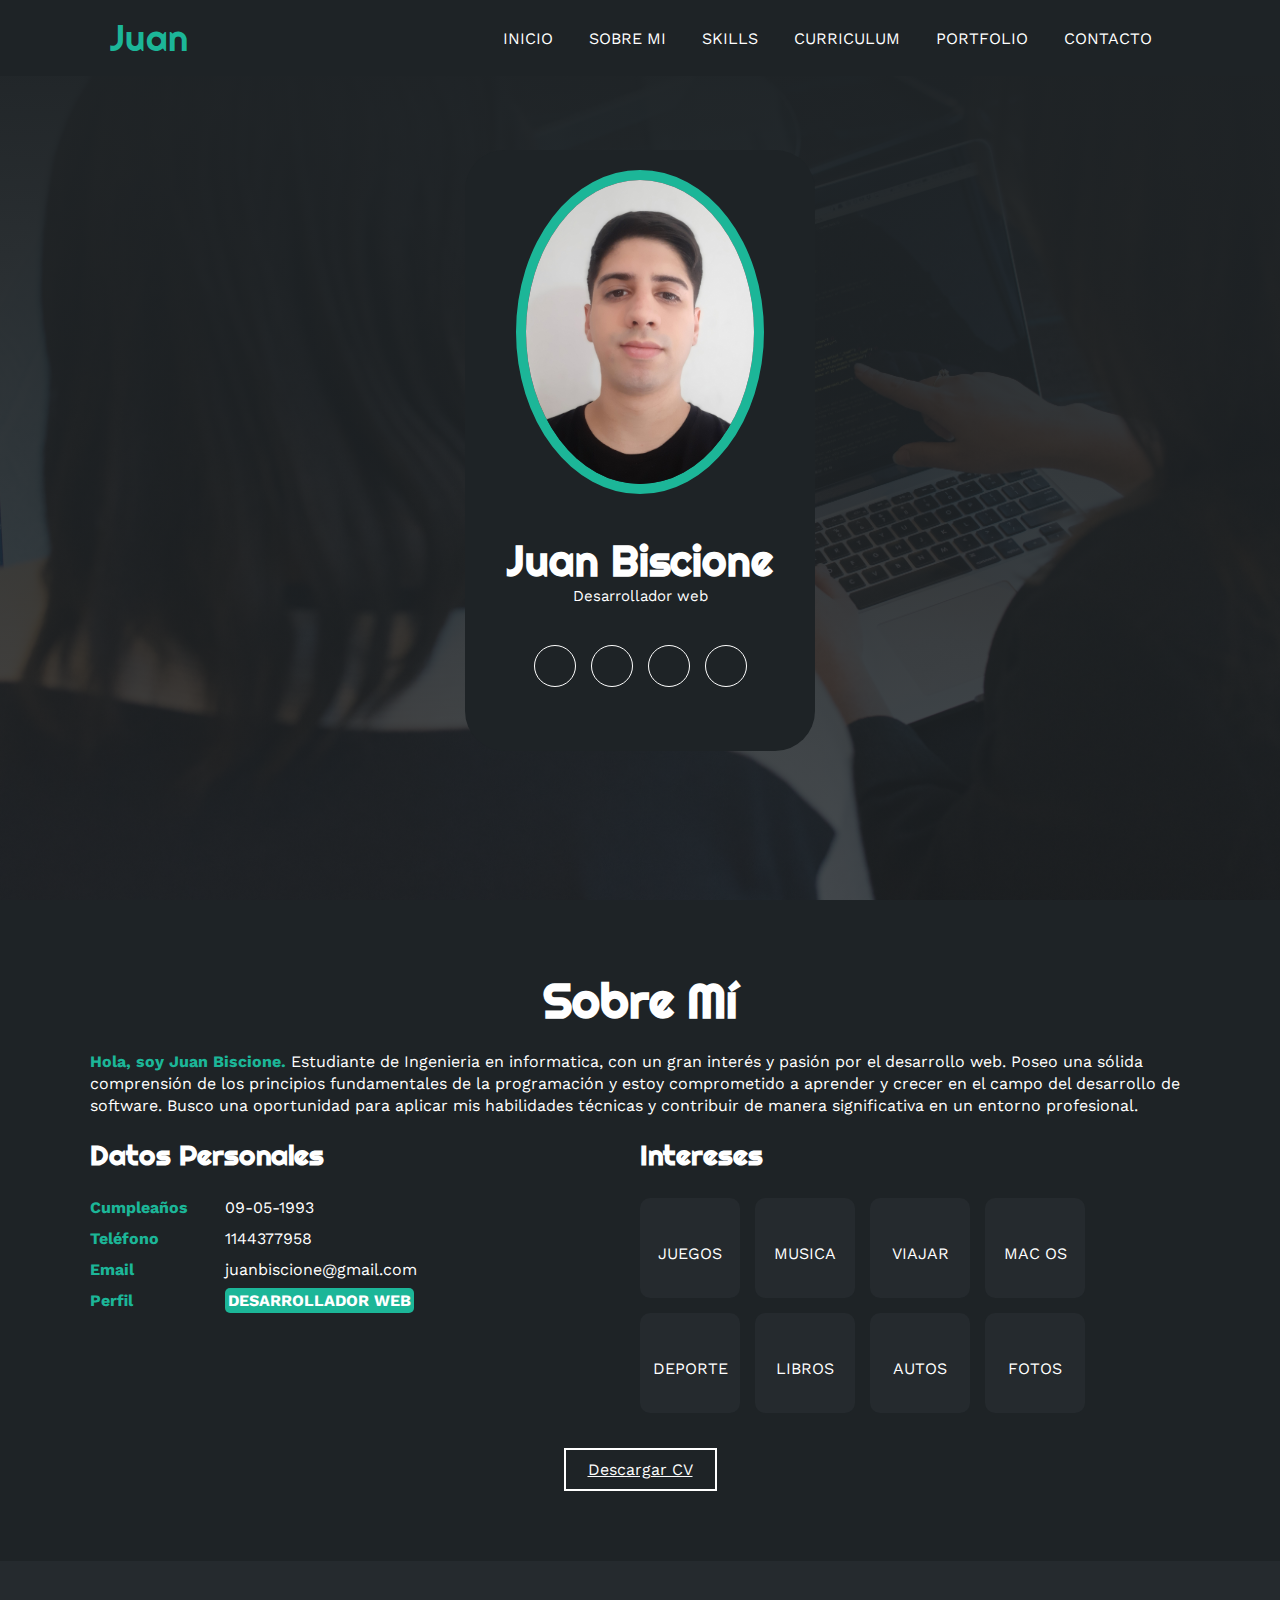
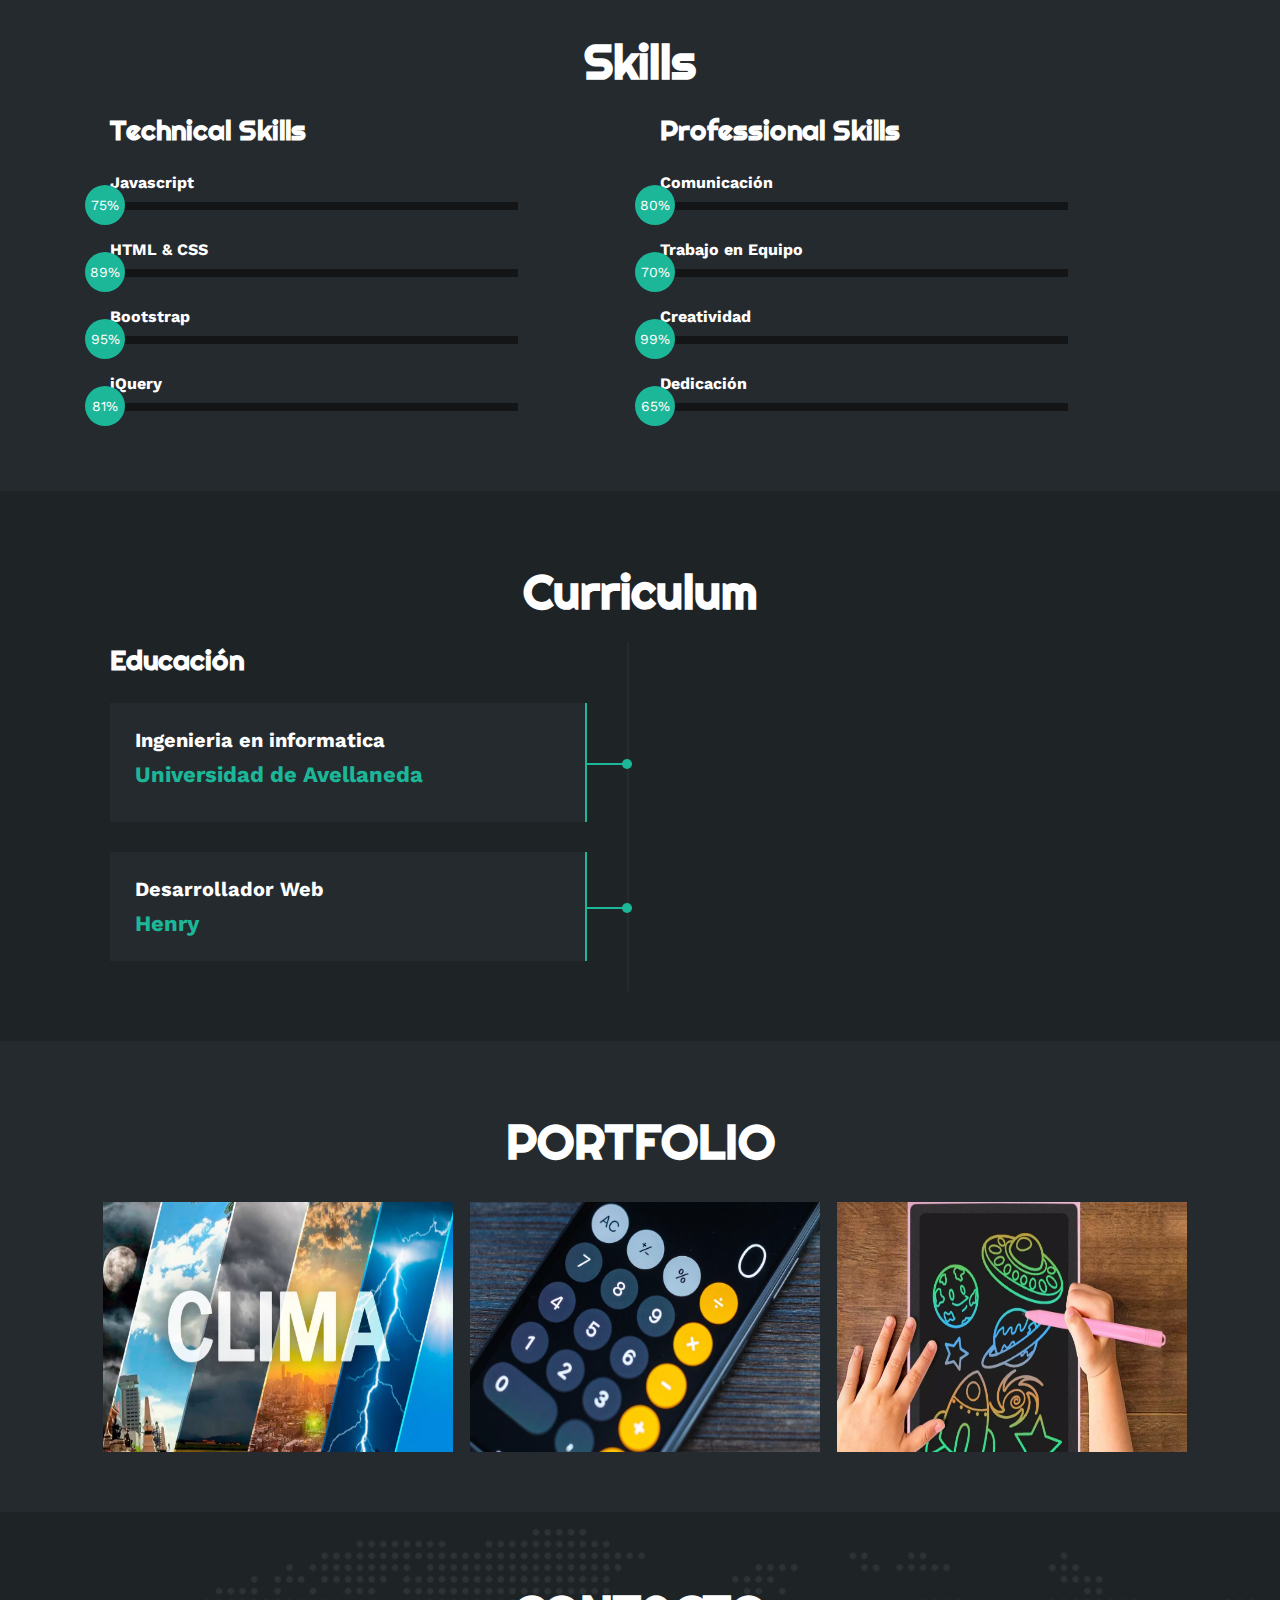
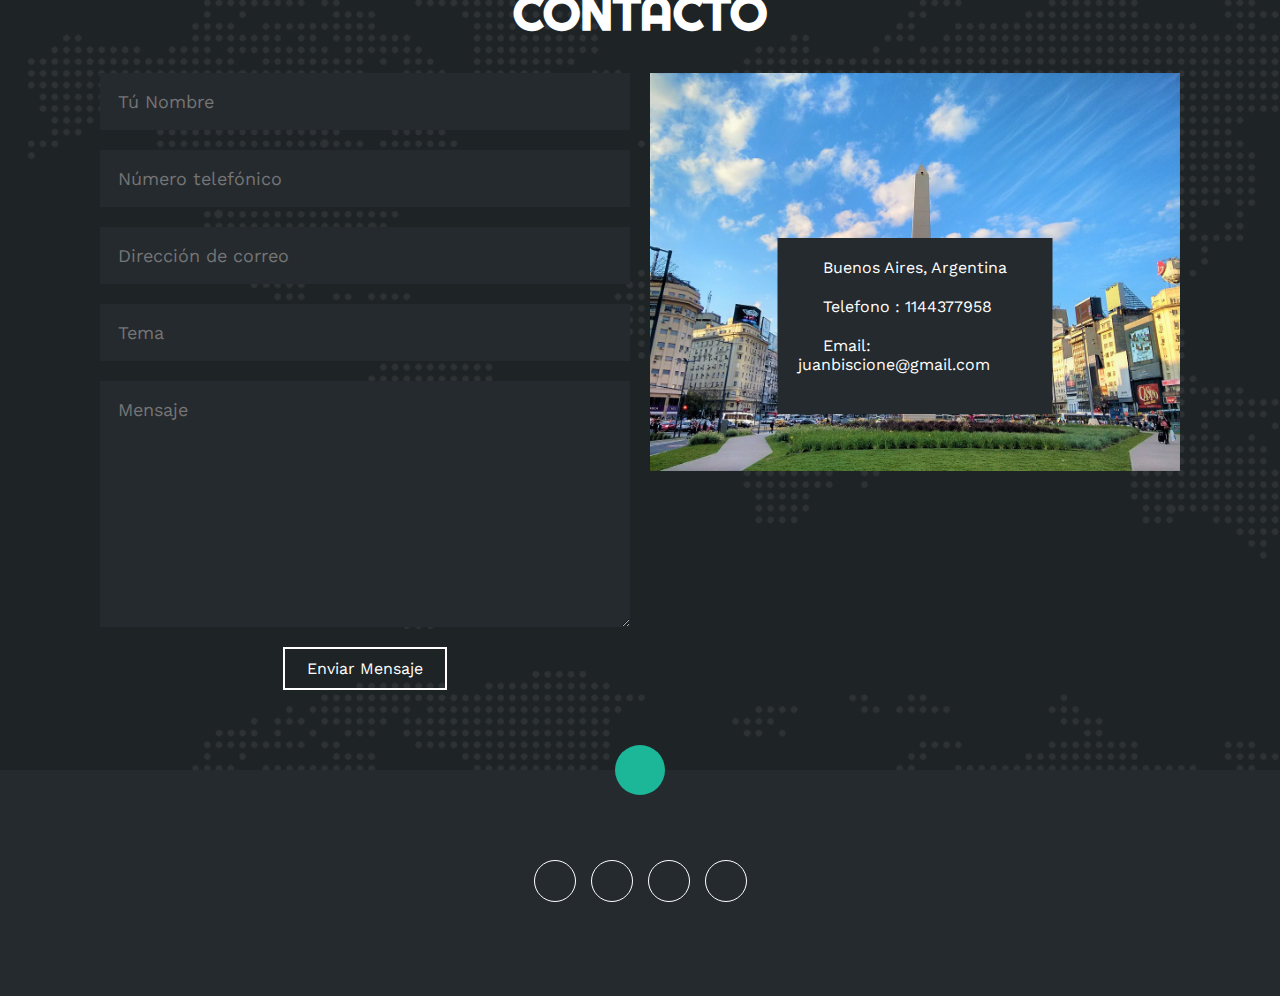
<file: index.html>
<!DOCTYPE html>
<html lang="es">
<head>
    <meta charset="UTF-8">
    <meta http-equiv="X-UA-Compatible" content="IE=edge">
    <meta name="viewport" content="width=device-width, initial-scale=1.0">
    <link rel="stylesheet" href="https://cdnjs.cloudflare.com/ajax/libs/font-awesome/6.1.2/css/all.min.css" integrity="sha512-1sCRPdkRXhBV2PBLUdRb4tMg1w2YPf37qatUFeS7zlBy7jJI8Lf4VHwWfZZfpXtYSLy85pkm9GaYVYMfw5BC1A==" crossorigin="anonymous" referrerpolicy="no-referrer" />
    <title>Portfolio</title>
    <link rel="stylesheet" href="estilo.css">
  
</head>
<body>
    <!-- MENU ENCABEZADO -->
    <div class="contenedor-header">
        <header>
            <div class="logo">
                <a href="#">Juan</a>
            </div>
            <nav id="nav">
                <ul>
                    <li><a href="#inicio" onclick="seleccionar()">INICIO</a></li>
                    <li><a href="#sobremi" onclick="seleccionar()">SOBRE MI</a></li>
                    <li><a href="#skills" onclick="seleccionar()">SKILLS</a></li>
                    <li><a href="#curriculum" onclick="seleccionar()">CURRICULUM</a></li>
                    <li><a href="#portfolio" onclick="seleccionar()">PORTFOLIO</a></li>
                    <li><a href="#contacto" onclick="seleccionar()">CONTACTO</a></li>
                </ul>
            </nav>
            <div class="nav-responsive" onclick="mostrarOcultarMenu()">
                <i class="fa-solid fa-bars"></i>
            </div>
        </header>
    </div>

    <!-- SECCION INICIO -->
    <section id="inicio" class="inicio">
        <div class="contenido-banner">
            <div class="contenedor-img">
                <img src="img/hero.jpg" alt="">
            </div>
            <h1>Juan Biscione</h1>
            <h2>Desarrollador web</h2>
            <div class="redes">
                <a href="https://www.facebook.com/profile.php?id=100090024711677"><i class="fa-brands fa-facebook-f"></i></a> 
                <a href="https://twitter.com/juanbiscione"><i class="fa-brands fa-twitter"></i></a>
                <a href="https://join.skype.com/invite/uStg9sxYwQrh"><i class="fa-brands fa-skype"></i></a>
                <a href="https://www.linkedin.com/in/juanbiscione/"><i class="fa-brands fa-linkedin-in"></i></a>
                
            </div>
        </div>
    </section>

    <!-- SECCION SOBRE MI -->
    <section id="sobremi" class="sobremi">
        <div class="contenido-seccion">
            <h2>Sobre Mí</h2>
            <p><span>Hola, soy Juan Biscione.</span> Estudiante de Ingenieria en informatica, con
                un gran interés y pasión por el desarrollo
                web. Poseo una sólida comprensión de los
                principios fundamentales de la programación
                y estoy comprometido a aprender y crecer
                en el campo del desarrollo de software.
                Busco una oportunidad para aplicar mis
                habilidades técnicas y contribuir de manera
                significativa en un entorno profesional.</p>

            <div class="fila">
                <!-- datos personales -->
                <div class="col">
                    <h3>Datos Personales</h3>
                    <ul>
                        <li>
                            <strong>Cumpleaños</strong>
                            09-05-1993
                        </li>
                        <li>
                            <strong>Teléfono</strong>
                            1144377958
                        </li>
                        <li>
                            <strong>Email</strong>
                            juanbiscione@gmail.com
                        </li>
                        <li>
                            <strong>Perfil</strong>
                            <span>DESARROLLADOR WEB</span>
                        </li>
                    </ul>
                </div>

                <!-- intereses -->
                <div class="col">
                    <h3>Intereses</h3>
                    <div class="contenedor-intereses">
                        <div class="interes">
                            <i class="fa-solid fa-gamepad"></i>
                            <span>JUEGOS</span>
                        </div>
                        <div class="interes">
                            <i class="fa-solid fa-headphones"></i>
                            <span>MUSICA</span>
                        </div>
                        <div class="interes">
                            <i class="fa-solid fa-plane"></i>
                            <span>VIAJAR</span>
                        </div>
                        <div class="interes">
                            <i class="fa-brands fa-apple"></i>
                            <span>MAC OS</span>
                        </div>
                        <div class="interes">
                            <i class="fa-solid fa-person-hiking"></i>
                            <span>DEPORTE</span>
                        </div>
                        <div class="interes">
                            <i class="fa-solid fa-book"></i>
                            <span>LIBROS</span>
                        </div>
                        <div class="interes">
                            <i class="fa-solid fa-car"></i>
                            <span>AUTOS</span>
                        </div>
                        <div class="interes">
                            <i class="fa-solid fa-camera"></i>
                            <span>FOTOS</span>
                        </div>
                        
                    </div>
                </div>
            </div>
            <button>
                <a href="https://drive.google.com/file/d/1dZTbQyZByrvxs-NP6q1GOatq6gzRyhPT/view" style="color:#fcfcfc; " > Descargar CV</a> <i class="fa-solid fa-download"></i>
                <span class="overlay"></span>
            </button>
        </div>
    </section>

    </section>

    <!-- SECCION SKILLS -->
    <section class="skills" id="skills">
        <div class="contenido-seccion">
            <h2>Skills</h2>
            <div class="fila">
                <!-- Technical Skill -->
                <div class="col">
                    <h3>Technical Skills</h3>
                    <div class="skill">
                        <span>Javascript</span>
                        <div class="barra-skill">
                            <div class="progreso">
                                <span>75%</span>
                            </div>
                        </div>
                    </div>
                    <div class="skill">
                        <span>HTML & CSS</span>
                        <div class="barra-skill">
                            <div class="progreso">
                                <span>89%</span>
                            </div>
                        </div>
                    </div>
                    <div class="skill">
                        <span>Bootstrap</span>
                        <div class="barra-skill">
                            <div class="progreso">
                                <span>95%</span>
                            </div>
                        </div>
                    </div>
                    <div class="skill">
                        <span>jQuery</span>
                        <div class="barra-skill">
                            <div class="progreso">
                                <span>81%</span>
                            </div>
                        </div>
                    </div>
                    
                </div>
                <!-- Professional Skills -->
                <div class="col">
                    <h3>Professional Skills</h3>
                    <div class="skill">
                        <span>Comunicación</span>
                        <div class="barra-skill">
                            <div class="progreso">
                                <span>80%</span>
                            </div>
                        </div>
                    </div>
                    <div class="skill">
                        <span>Trabajo en Equipo</span>
                        <div class="barra-skill">
                            <div class="progreso">
                                <span>70%</span>
                            </div>
                        </div>
                    </div>
                    <div class="skill">
                        <span>Creatividad</span>
                        <div class="barra-skill">
                            <div class="progreso">
                                <span>99%</span>
                            </div>
                        </div>
                    </div>
                    <div class="skill">
                        <span>Dedicación</span>
                        <div class="barra-skill">
                            <div class="progreso">
                                <span>65%</span>
                            </div>
                        </div>
                    </div>
                  
                            </div>
                        </div>
                    </div>
                </div>
            </div>
        </div>
    </section>

    <!-- SECCION CURRICULUM -->
    <section id="curriculum" class="curriculum">
        <div class="contenido-seccion">
            <h2>Curriculum</h2>
            <div class="fila">
                <div class="col izquierda">
                    <h3>Educación</h3>
                    <div class="item izq">
                        <h4>Ingenieria en informatica<h4>
                        <span class="casa">Universidad de Avellaneda</span>
                        
                        
                        <div class="conectori">
                            <div class="circuloi"></div>
                        </div>
                    </div>
                    <div class="item izq">
                        <h4>Desarrollador Web</h4>
                        <span class="casa">Henry</span>
                
                        <div class="conectori">
                            <div class="circuloi"></div>
                        </div>
                    </div>
                   
                        
                        
                        
                        </div>
                    </div>
                </div>

                
            </div>
        </div>
    </section>

    <!-- SECCION PORTFOLIO -->
    <section id="portfolio" class="portfolio">
        <div class="contenido-seccion">
            <h2>PORTFOLIO</h2>
            <div class="galeria">
                <div class="proyecto">
                    <img src="img/clima.jpg"  style="width: 350px; height: 250px;; "alt="">
                    <div class="overlay">
                        
                        <h3>Coneccion con Api</h3>
                        <a href="clima.html" style="color:#fcfcfc; " > App de Clima</a>
                        
                        
                    </div>
                </div>
                <div class="proyecto">
                    <img src="img/calculadora.jpg" style="width: 350px; height: 250px;; " alt="">
                    <div class="overlay">
                        <h3>Calculadora sencilla</h3>
                        <a href="calculadora.html" style="color:#fcfcfc; ">Calculadora</a>
                        
                    </div>
                </div>
                <div class="proyecto">
                    <img src="img/pizarra.jpg"  style="width: 350px; height: 250px;; "alt="">
                    <div class="overlay">
                        <h3>Pizzarra digital</h3>
                        <a href="dibujo.html" style="color:#fcfcfc; ">App de dibujos
                        </a>
                     
                    </div>
                </div>
            </div>
        </div>
    </section>

    <!-- SECCION CONTACTO -->
    <section id="contacto" class="contacto">
        <div class="contenido-seccion">
            <form action="https://formsubmit.co/juanbiscione@gmail.com" method="POST">
            <h2>CONTACTO</h2>
            <div class="fila">
                <!-- Formulario -->

                <div class="col">
                    <input type="text" placeholder="Tú Nombre">
                    <input type="text" placeholder="Número telefónico">
                    <input type="text" placeholder="Dirección de correo">
                    <input type="text" placeholder="Tema">
                    <textarea name="" id="" cols="30" rows="10" placeholder="Mensaje"></textarea>
                    <button>
                        Enviar Mensaje<i class="fa-solid fa-paper-plane"></i>
                        <span class="overlay"></span>
                    </button>
                </form>
                </div>
                <!-- Mapa -->
                <div class="col">
                    <img src="img/Obelisco.jpg" alt="">
                    <div class="info">
                        <ul>
                            <li>
                                <i class="fa-solid fa-location-dot"></i>
                                Buenos Aires, Argentina
                            </li>
                            <li>
                                <i class="fa-solid fa-mobile-screen"></i>
                                Telefono : 1144377958
                            </li>
                            <li>
                                <i class="fa-solid fa-envelope"></i>
                                Email: juanbiscione@gmail.com
                            </li>
                        </ul>
                    </div>
                </div>
            </div>
        </div>
    </section>

    <!-- footer -->
    <footer>
        <a href="#inicio" class="arriba">
            <i class="fa-solid fa-angles-up"></i>
        </a>
        <div class="redes">
            <a href="https://www.facebook.com/profile.php?id=100090024711677"><i class="fa-brands fa-facebook-f"></i></a>
            <a href="https://twitter.com/juanbiscione"><i class="fa-brands fa-twitter"></i></a>
            <a href="https://join.skype.com/invite/uStg9sxYwQrh"><i class="fa-brands fa-skype"></i></a>
            <a href="https://www.linkedin.com/in/juanbiscione/"><i class="fa-brands fa-linkedin-in"></i></a>

        </div>
    </footer>

    <script src="script.js"></script>
</body>
</html>
</file>
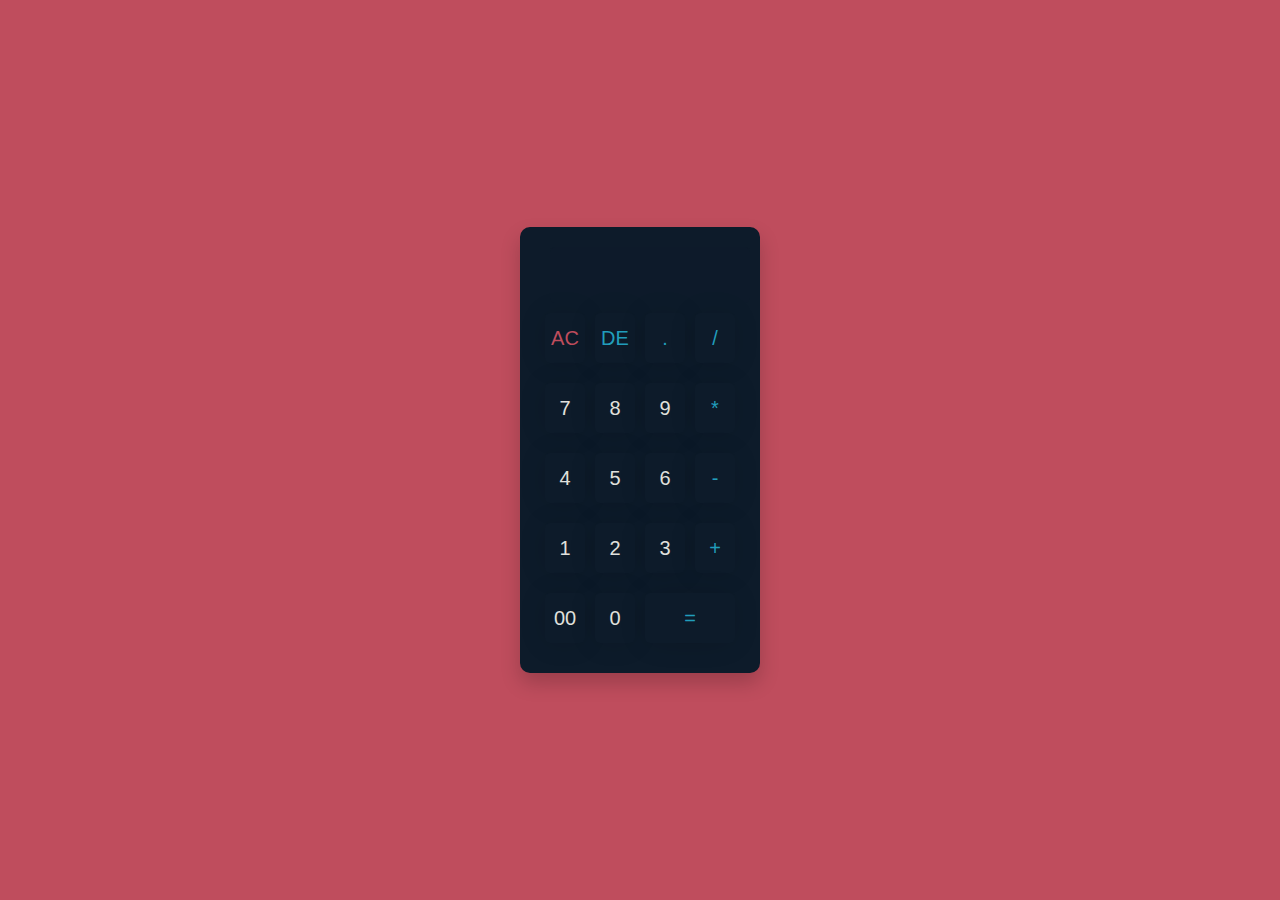
<file: calculadora.html>
<!DOCTYPE html>
<html lang="en">
<head>
    <meta charset="UTF-8">
    <meta name="viewport" content="width=device-width, initial-scale=1.0">
    

    <link rel="stylesheet" href="calculadora.css">
</head>
<body>
    <div id="calculator">
        <input type="text" id="display" disabled>
        <br />
        <button id="ac" class="operator">AC</button>
        <button id="de" class="operator">DE</button>
        <button id="." class="operator">.</button>
        <button id="/" class="operator">/</button>
        <br />
        <button id="7">7</button>
        <button id="8">8</button>
        <button id="9">9</button>
        <button id="*" class="operator">*</button>
        <br />
        <button id="4">4</button>
        <button id="5">5</button>
        <button id="6">6</button>
        <button id="-" class="operator">-</button>
        <br />
        <button id="1">1</button>
        <button id="2">2</button>
        <button id="3">3</button>
        <button id="+" class="operator">+</button>
        <br />
        <button id="00">00</button>
        <button id="0">0</button>
        <button id="=" class="equal operator">=</button>
    </div>

    <script src="calculadora.js"></script>
</body>
</html>
</file>
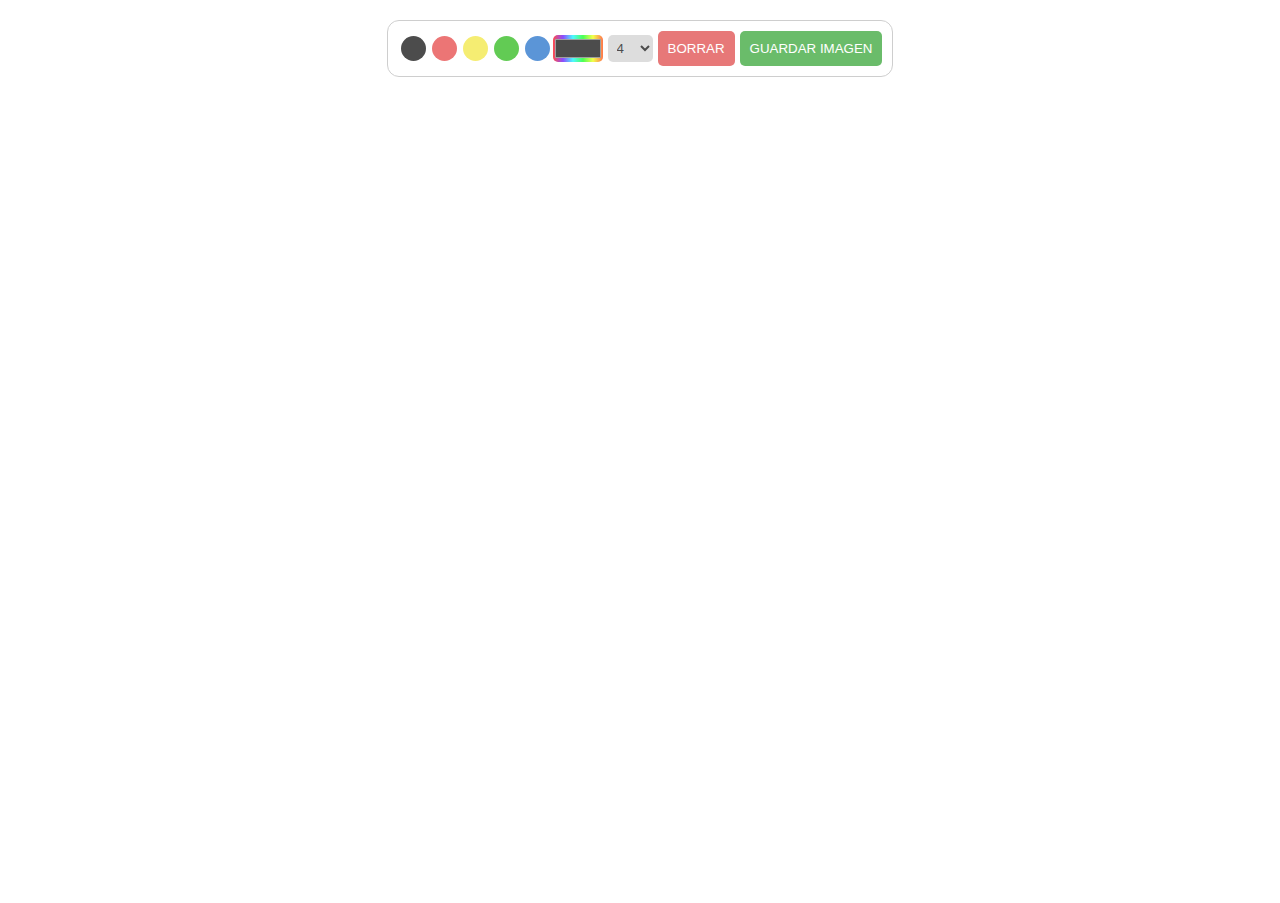
<file: dibujo.html>
<!DOCTYPE html>
<html lang="en">
	<head>
		<meta charset="UTF-8" />
		<meta http-equiv="X-UA-Compatible" content="IE=edge" />
		<meta name="viewport" content="width=device-width, initial-scale=1.0" />
		<title>Pizarra digital</title>
		<link rel="stylesheet" href="dibujo.css" />
		<script src="dibujo.js" defer></script>
	</head>
	<body>
		<header>
			<div class="tools">
				<div class="colors" style="background-color: rgb(0, 0, 0)"></div>
				<div class="colors" style="background-color: rgb(228, 59, 59)"></div>
				<div class="colors" style="background-color: rgb(241, 229, 55)"></div>
				<div class="colors" style="background-color: rgb(32, 182, 12)"></div>
				<div class="colors" style="background-color: rgb(22, 104, 199)"></div>
				<input id="color-picker" type="color" />
				<select id="pen-width" name="pen-width">
					<option value="1">1</option>
					<option value="2">2</option>
					<option value="3">3</option>
					<option value="4" selected>4</option>
					<option value="5">5</option>
					<option value="6">6</option>
					<option value="7">7</option>
					<option value="8">8</option>
					<option value="9">9</option>
					<option value="10">10</option>
					<option value="11">11</option>
					<option value="12">12</option>
					<option value="13">13</option>
					<option value="14">14</option>
					<option value="15">15</option>
					<option value="16">16</option>
					<option value="17">17</option>
					<option value="18">18</option>
					<option value="19">19</option>
					<option value="20">20</option>
				</select>
				<button class="clear-btn">BORRAR</button>
				<button class="save-btn">GUARDAR IMAGEN</button>
			</div>
		</header>
		<main><canvas id="drawing-canvas"> </canvas></main>
	</body>
</html>
</file>
<file: estilo.css>
@import url('https://fonts.googleapis.com/css2?family=Righteous&family=Work+Sans:wght@100;300;400;600;800&display=swap');
*{
    box-sizing: border-box;
    font-family: 'Work Sans';
    margin: 0;
    padding: 0;
}
html{
    /* me permite deslizar cuando hago clic en los links del menu */
    scroll-behavior: smooth;
    
}
/* MENU */
.contenedor-header{
    background: #1e2326;
    position: fixed;
    width: 100%;
    top: 0;
    left: 0;
    z-index: 99;
}
.contenedor-header header{
    max-width: 1100px;
    margin: auto;
    display: flex;
    justify-content: space-between;
    align-items: center;
    padding: 15px 20px;
}
.contenedor-header header .logo a{
    font-family: 'Righteous';
    font-size: 36px;
    color: #1CB698;
    text-decoration: none;
}
.contenedor-header header ul{
    display: flex;
    list-style: none;
}
.contenedor-header header nav ul li a{
    text-align: none;
    color: #fff;
    margin: 0 15px;
    padding: 3px;
    transition: .5s;
    text-decoration: none;
}
.contenedor-header header nav ul li a:hover{
    color: #1CB698;
}
.nav-responsive{
    background-color: #1CB698;
    color:#fff;
    padding: 5px 10px;
    border-radius: 5px;
    cursor: pointer;
    display: none;
}
/* SECCION I N I C I O */
.inicio{
    background: linear-gradient(to top, rgba(30,35,38,.8), rgba(30,35,38,1)),
    url(img/fondo.jpg);
    background-size: cover;
    height: 100vh;
    color: #fff;
    display: flex;
    align-items: center;
}
.inicio .contenido-banner{
    padding: 20px;
    background-color: #1e2326;
    max-width: 350px;
    margin: auto;
    text-align: center;
    border-radius: 40px;
}
.inicio .contenido-banner img{
    margin-top: 40px;
    border: 10px solid #1CB698;
    display: block;
    width: 80%;
    margin: auto;
    border-radius: 100%;
}
.inicio .contenido-banner h1{
    margin-top: 40px;
    font-size: 42px;
    font-family: 'Righteous';
}
.inicio .contenido-banner h2{
    font-size: 15px;
    font-weight: normal;
}
.inicio .contenido-banner .redes a{
    color: #fff;
    display: inline-block;
    text-decoration: none;
    border: 1px solid #fff;
    border-radius: 100%;
    width: 42px;
    height: 42px;
    line-height: 42px;
    margin: 40px 5px;
    font-size: 20px;
    transition: .3s;
}
.inicio .contenido-banner .redes a:hover{
    background-color: #1CB698;
}
.sobremi{
    background-color: #1e2326;
    color: #fff;
    padding: 50px 20px;
}
.sobremi .contenido-seccion{
    max-width: 1100px;
    margin: auto;
}
.sobremi h2{
    font-size: 48px;
    font-family: 'Righteous';
    text-align: center;
    padding: 20px 0;

}
.sobremi .contenido-seccion p{
    font: 18px;
    line-height: 22px;
    margin-bottom: 20px;
}
.sobremi .contenido-seccion p span{
    color: #1CB698;
    font-weight: bold;
}
.sobremi .fila{
    display: flex;
}
.sobremi .fila .col
{
    width: 50%;
}
.sobremi .fila .col h3{
    font-size: 28px;
    font-family: 'Righteous';
    margin-bottom: 25px;
}
.sobremi .fila .col ul{
    list-style: none;
}
.sobremi .fila .col ul li{
    margin: 12px 0;
}
.sobremi .fila .col ul li strong{
    display: inline-block;
    color: #1CB698;
    width: 130px;
}
.sobremi .fila .col ul li span{
    background-color: #1CB698;
    padding: 3px;
    font-weight: bold;
    border-radius: 5px;
}
.sobremi .fila .col .contenedor-intereses{
    display: flex;
    flex-wrap: wrap;
}
.sobremi .fila .col .contenedor-intereses .interes{
    width: 100px;
    height: 100px;
    background-color: #252A2E;
    border-radius: 10px;
    margin: 0 15px 15px 0;
    display: flex;
    flex-direction: column;
    align-items: center;
    justify-content: center;
    transition: .3s;
}.sobremi .fila .col .contenedor-intereses .interes:hover{
    background-color: #1CB698;
}
.sobremi .fila .col .contenedor-intereses .interes i{
    font-size: 30px;
    margin-bottom: 10px;
}
.sobremi button{
    cursor: pointer;
    background-color: transparent;
    border: 2px solid #fff;
    width: fit-content;
    display: block;
    margin: 20px auto;
    padding: 10px 22px;
    font-size: 16px;
    color: #fff;
    position: relative;
    z-index: 10;
}
.sobremi button .overlay{
    position: absolute;
    top: 0;
    left: 0;
    width: 0;
    height: 100%;
    background-color: #1CB698;
    z-index: -1;
    transition: 1s;
}
.sobremi button:hover .overlay{
    width: 100%;
}
/* SECCION S K I L L S */
.skills{
    background-color: #252A2E;
    color: #fff;
    padding: 50px 20px;
}
.skills .contenido-seccion{
    max-width: 1100px;
    margin: auto;
}
.skills h2{
    font-size: 48px;
    font-family: 'Righteous';
    text-align: center;
    padding: 20px 0;

}
.skills .fila{
    display: flex;
}
.skills .fila .col{
    width: 50%;
    padding: 0 20px;
}
.skills .fila .col h3{
    font-size: 28px;
    font-family: 'Righteous';
    margin-bottom: 25px;
}
.skills .skill > span{
    font-weight: bold;
    display: block;
    margin-bottom: 10px;
}
.skills .skill .barra-skill{
    height: 8px;
    width: 80%;
    background-color: #131517;
    position: relative;
    margin-bottom: 30px;
}
.skills .skill .progreso{
    background-color: #1CB698;
    position: absolute;
    top: 0;
    left: 0;
    height: 8px;
}
.skills .skill .barra-skill span{
    position: absolute;
    height: 40px;
    width: 40px;
    background-color: #1CB698;
    border-radius: 50px;
    line-height: 40px;
    text-align: center;
    top: -17px;
    right: -15px;
    font-size: 14px;
}
/* Estas clases se agregaran dinamicamente mediante javascript */
.skills .skill .javascript{
    width: 0%;
    animation: 2s javascript forwards;
}
@keyframes javascript {
    0%{width: 0%;}
    100%{width: 75%;}
}

.skills .skill .htmlcss{
    width: 0%;
    animation: 2s htmlcss forwards;
}
@keyframes htmlcss {
    0%{width: 0%;}
    100%{width: 89%;}
}

.skills .skill .photoshop{
    width: 0%;
    animation: 2s photoshop forwards;
}
@keyframes photoshop {
    0%{width: 0%;}
    100%{width: 95%;}
}

.skills .skill .wordpress{
    width: 0%;
    animation: 2s wordpress forwards;
}
@keyframes wordpress {
    0%{width: 0%;}
    100%{width: 81%;}
}

.skills .skill .drupal{
    width: 0%;
    animation: 2s drupal forwards;
}
@keyframes drupal {
    0%{width: 0%;}
    100%{width: 55%;}
}

.skills .skill .comunicacion{
    width: 0%;
    animation: 2s comunicacion forwards;
}
@keyframes comunicacion {
    0%{width: 0%;}
    100%{width: 80%;}
}

.skills .skill .trabajo{
    width: 0%;
    animation: 2s trabajo forwards;
}
@keyframes trabajo {
    0%{width: 0%;}
    100%{width: 70%;}
}

.skills .skill .creatividad{
    width: 0%;
    animation: 2s creatividad forwards;
}
@keyframes creatividad {
    0%{width: 0%;}
    100%{width: 99%;}
}

.skills .skill .dedicacion{
    width: 0%;
    animation: 2s dedicacion forwards;
}
@keyframes dedicacion {
    0%{width: 0%;}
    100%{width: 65%;}
}

.skills .skill .proyect{
    width: 0%;
    animation: 2s proyect forwards;
}
@keyframes proyect {
    0%{width: 0%;}
    100%{width: 94%;}
}
/* SECCION CURRICULUM */
.curriculum{
    background-color: #1e2326;
    color: #fff;
    padding: 50px 20px;
}
.curriculum .contenido-seccion{
    max-width: 1100px;
    margin: auto;
}
.curriculum h2{
    font-size: 48px;
    font-family: 'Righteous';
    text-align: center;
    padding: 20px 0;

}
.curriculum .fila{
    display: flex;
    justify-content: space-between;
}
.curriculum .fila .col{
    width: 49%;
    padding: 0 20px;
}
.curriculum .fila .col h3{
    font-size: 28px;
    font-family: 'Righteous';
    margin-bottom: 25px;
}
.curriculum .fila .izquierda{
    border-right: 2px solid #252A2E;
}
.curriculum .fila .derecha{
    border-left: 2px solid #252A2E;
}
.curriculum .fila .item{
    padding: 25px;
    margin-bottom: 30px;
    background-color: #252A2E;
    position: relative;
}
.curriculum .fila .item h4{
    font-size: 20px;
    margin-bottom: 10px;
}
.curriculum .fila .item .casa{
    color: #1CB698;
    font-size: 22px;
    font-weight: bold;
    display: block;
}
.curriculum .fila .item .fecha{
    display: block;
    color: #1CB698;
    margin-bottom: 10px;
}
.curriculum .fila .item p{
    line-height: 24px;
}
.curriculum .fila .izq{
    border-right: 2px solid #1CB698;
    margin-right: 20px;
}
.curriculum .fila .der{
    border-left: 2px solid #1CB698;
    margin-left: 20px;
}
.curriculum .fila .item .conectori{
    height: 2px;
    background-color: #1CB698;
    width: 47px;
    position: absolute;
    top: 50%;
    right: -47px;
    z-index: 5;
}
.curriculum .fila .item .conectori .circuloi{
    display: block;
    height: 10px;
    width: 10px;
    border-radius: 50%;
    background-color: #1CB698;
    float: right;
    position: relative;
    bottom: 4px;
}
.curriculum .fila .item .conectord{
    height: 2px;
    background-color: #1CB698;
    width: 47px;
    position: absolute;
    top: 50%;
    left: -47px;
    z-index: 5;
}
.curriculum .fila .item .conectord .circulod{
    display: block;
    height: 10px;
    width: 10px;
    border-radius: 50%;
    background-color: #1CB698;
    float: left;
    position: relative;
    bottom: 4px;
}
/* SECCION PORTFOLIO */
.portfolio{
    background-color: #252A2E;
    color: #fff;
    padding: 50px 20px;
    
}
.portfolio .contenido-seccion{
    max-width: 1100px;
    margin: auto;
}
.portfolio h2{
    font-size: 48px;
    font-family: 'Righteous';
    text-align: center;
    padding: 20px 0;
}
.portfolio .galeria{
    display: flex;
    flex-wrap: wrap;
    justify-content: space-around;
}
.portfolio .galeria .proyecto{
    position: relative;
    max-width: 340px;
    height: fit-content;
    margin: 10px;
    cursor: pointer;
}
.portfolio .galeria .proyecto img{
    width: 100%;
    display: block;
}
.portfolio .galeria .proyecto .overlay{
    position: absolute;
    top: 0;
    width: 100%;
    height: 100%;
    text-align: center;
    background: linear-gradient(rgba(28,182,152,.8), rgba(28,182,152,.8));
    display: flex;
    flex-direction: column;
    justify-content: center;
    transition: 1s;
    font-size: 18px;
    letter-spacing: 3px;
    opacity: 0;
}
.portfolio .galeria .proyecto .overlay h3{
    margin-bottom: 20px;
    transition: 1s;
}
.portfolio .galeria .proyecto .overlay:hover{
    opacity: 1;
    
}
.portfolio .galeria .proyecto .overlay:hover h3{
    margin-bottom: 0px;
}
/* SECCION CONTACTO */
.contacto{
    background-image: url(img/contact_bg.png);
    background-color: #1e2326;
    color: #fff;
    padding: 50px 0;
}
.contacto .contenido-seccion{
    max-width: 1100px;
    margin: auto;
}
.contacto h2{
    font-size: 48px;
    font-family: 'Righteous';
    text-align: center;
    padding: 20px 0;
}
.contacto .fila{
    display: flex;
}
.contacto .col{
    width: 50%;
    padding: 10px;
    position: relative;
}
.contacto .col input, .contacto .col textarea{
    display: block;
    width: 100%;
    padding: 18px;
    border: none;
    margin-bottom: 20px;
    background-color: #252A2E;
    color: #fff;
    font-size: 18px;
}
.contacto button{
    cursor: pointer;
    background-color: transparent;
    border: 2px solid #fff;
    width: fit-content;
    display: block;
    margin: 20px auto;
    padding: 10px 22px;
    font-size: 16px;
    color: #fff;
    position: relative;
    z-index: 10;
}
.contacto button .overlay{
    position: absolute;
    top: 0;
    left: 0;
    width: 0;
    height: 100%;
    background-color: #1CB698;
    z-index: -1;
    transition: 1s;
}
.contacto button:hover .overlay{
    width: 100%;
}
.contacto .col img{
    width: 100%;
}
.contacto .col .info{
    position: absolute;
    top: 40%;
    background-color: #252A2E;
    padding: 20px;
    max-swidth: 350px;
    left: 50%;
    transform: translate(-50%, -50%);
}
.contacto .col .info ul{
    list-style: none;
}
.contacto .col .info ul li{
    margin-bottom: 20px;
}
.contacto .col .info ul li i{
    color: #1CB698;
    display: inline-block;
    margin-right: 20px;
}
footer{
    background-color: #252A2E;
    color: #fff;
    padding: 50px 0 30px 0;
    text-align: center;
    position: relative;
    width: 100%;
}
footer .redes{
    margin-bottom: 20px;
}
footer .redes a{
    color: #fff;
    display: inline-block;
    text-decoration: none;
    border: 1px solid #fff;
    border-radius: 100%;
    width: 42px;
    height: 42px;
    line-height: 42px;
    margin: 40px 5px;
    font-size: 20px;
    transition: .3s;
}
footer .arriba{
    display: block;
    width: 50px;
    height: 50px;
    background-color: #1CB698;
    color: #fff;
    position: absolute;
    left: 50%;
    transform: translateX(-50%);
    top: -25px;
    border-radius: 50%;
    line-height: 50px;
    font-size: 18px;
}
/* SECCION RESPONSIVE */
@media screen and (max-width:980px){
    nav{
        display: none;
    }
    .nav-responsive{
        display: block;
    }
    nav.responsive{
        display: block;
        position: absolute;
        right: 0;
        top: 75px;
        background-color: #252A2E;
        width: 180px;
    }
    nav.responsive ul{
        display: block !important;
    }
    nav.responsive ul li{
        border-bottom: 1px solid #fff;
        padding: 10px 0;
    }
}
@media screen and (max-width:700px){
    .sobremi .fila{
        display: block;
    }
    .sobremi .fila .col{
        width: fit-content;
    }

    .skills .fila{
        display: block;
    }
    .skills .fila .col{
        width: 100%;
    }
    .skills .fila .col .barra-skill{
        width: 100%;
    }

    .curriculum .fila{
        display: block;
    }
    .curriculum .fila .col{
        width: 90%;
    }
    .curriculum .fila .derecha{
        margin-left: 20px;
    }

    .portfolio .galeria{
        display: block;
        width: 100%;
    }
    .portfolio .galeria .proyecto{
        max-width: 100%;
    }
    .portfolio .galeria .proyecto img{
        width: 100%;
    }
    .contacto .fila{
        display: block;
    }
    .contacto .fila .col{
        width: 100%;
    }
    
}
</file>
<file: calculadora.css>
body{
    text-align: center;
    margin: 0;
    background: #bf4d5d;
    display: flex;
    align-items: center;
    justify-content: center;
    height: 100vh;
}

#calculator{
    width: 200px;
    background-color: #0d1b2a;
    border-radius: 10px;
    padding: 20px;
    box-shadow: 0 10px 20px rgba(0, 0, 0, 0.19);
}

#display{
    width: 100%;
    height: 56px;
    font-size: 20px;
    text-align: right;
    margin-left: 10px;
    padding: 20px;
    border-radius: 5px;
    color: #e0e1dd;
    background-color: rgba(13, 27, 42, 0.3);
    border: none;
    box-sizing: border-box;
}

.operator{
    color: #219ebc;
}

#ac{
    color: #bf4d5d;
}

.equal{
    width: calc(50% - 10px);
}

button{
    width: calc(25% - 10px);
    height: 50px;
    font-size: 20px;
    margin: 10px 5px;
    border: none;
    border-radius: 5px;
    float: left;
    background-color: rgb(13, 27, 42);
    color: #e0e1dd;
    -webkit-box-shadow: -1px 1px 30px -5px rgba(0,0,0,0.2);
    -moz-box-shadow: -1px 1px 30px -5px rgba(0,0,0,0.2);
    box-shadow: -1px 1px 30px -5px rgba(0,0,0,0.2);
}

button:hover{
    cursor: pointer;
}

button:active{
    transform: scale(1.05);
    box-shadow: 0 24px 4px 1px rgba(0, 0, 0, 0.19),
    0 1.5px rgba(0, 0, 0, 0.23);
}
</file>
<file: dibujo.css>
@import url("https://fonts.googleapis.com/css2?family=Barlow:wght@300;400;500&display=swap");

* {
	padding: 0;
	margin: 0;
	box-sizing: border-box;
}
body {
	font-family: "Barlow", sans-serif;
	overflow: hidden;
	width: 100vw;
}
header {
	display: flex;
	justify-content: center;
}
.tools {
	display: flex;
	flex-wrap: wrap;
	align-items: center;
	justify-content: space-around;
	position: fixed;
	top: 20px;
	padding: 10px;
	border: solid 1px rgb(185, 185, 185);
	border-radius: 12px;
	opacity: 0.7;
	transition: opacity 0.5s;
}
.tools:hover {
	opacity: 1;
}

.tools .colors {
	width: 25px;
	height: 25px;
	margin: 3px;
	border-radius: 100%;
	cursor: pointer;
	transition: 0.2s;
}
.tools .colors:hover {
	transform: scale(1.2);
}
.tools #color-picker {
	background-image: linear-gradient(to right, rgb(255, 0, 0), rgb(89, 0, 255), rgb(0, 247, 255), rgb(0, 255, 13), rgb(238, 255, 0), rgb(255, 60, 0));
	border: none;
	border-radius: 5px;
}
#pen-width {
	margin-left: 5px;
	background-color: rgb(207, 207, 207);
	border: none;
	padding: 5px;
	border-radius: 5px;
	cursor: pointer;
	outline: none;
}
.tools button {
	margin-left: 5px;
	padding: 10px;
	border-radius: 5px;
	border: none;
	cursor: pointer;
}
.clear-btn {
	background-color: rgb(221, 63, 63);
	color: white;
}
.save-btn {
	background-color: rgb(44, 160, 44);
	color: white;
}
</file>
